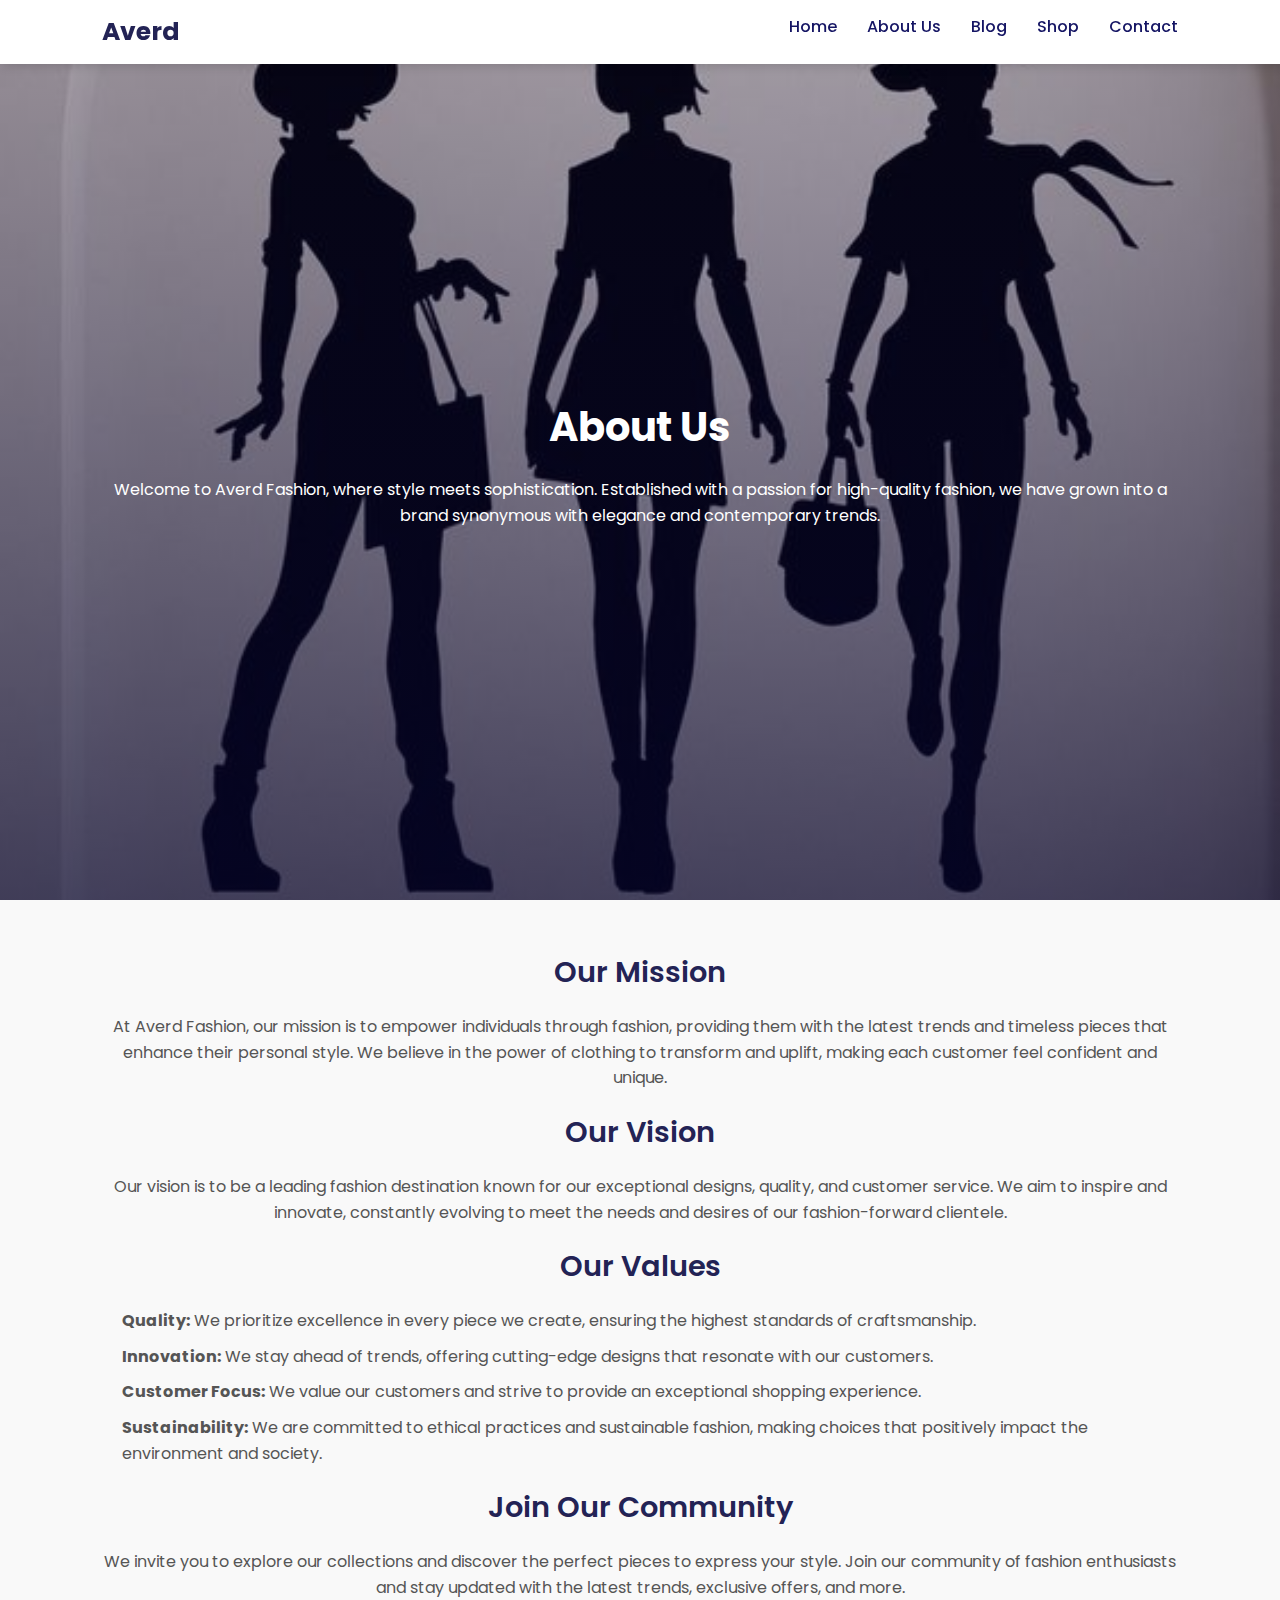
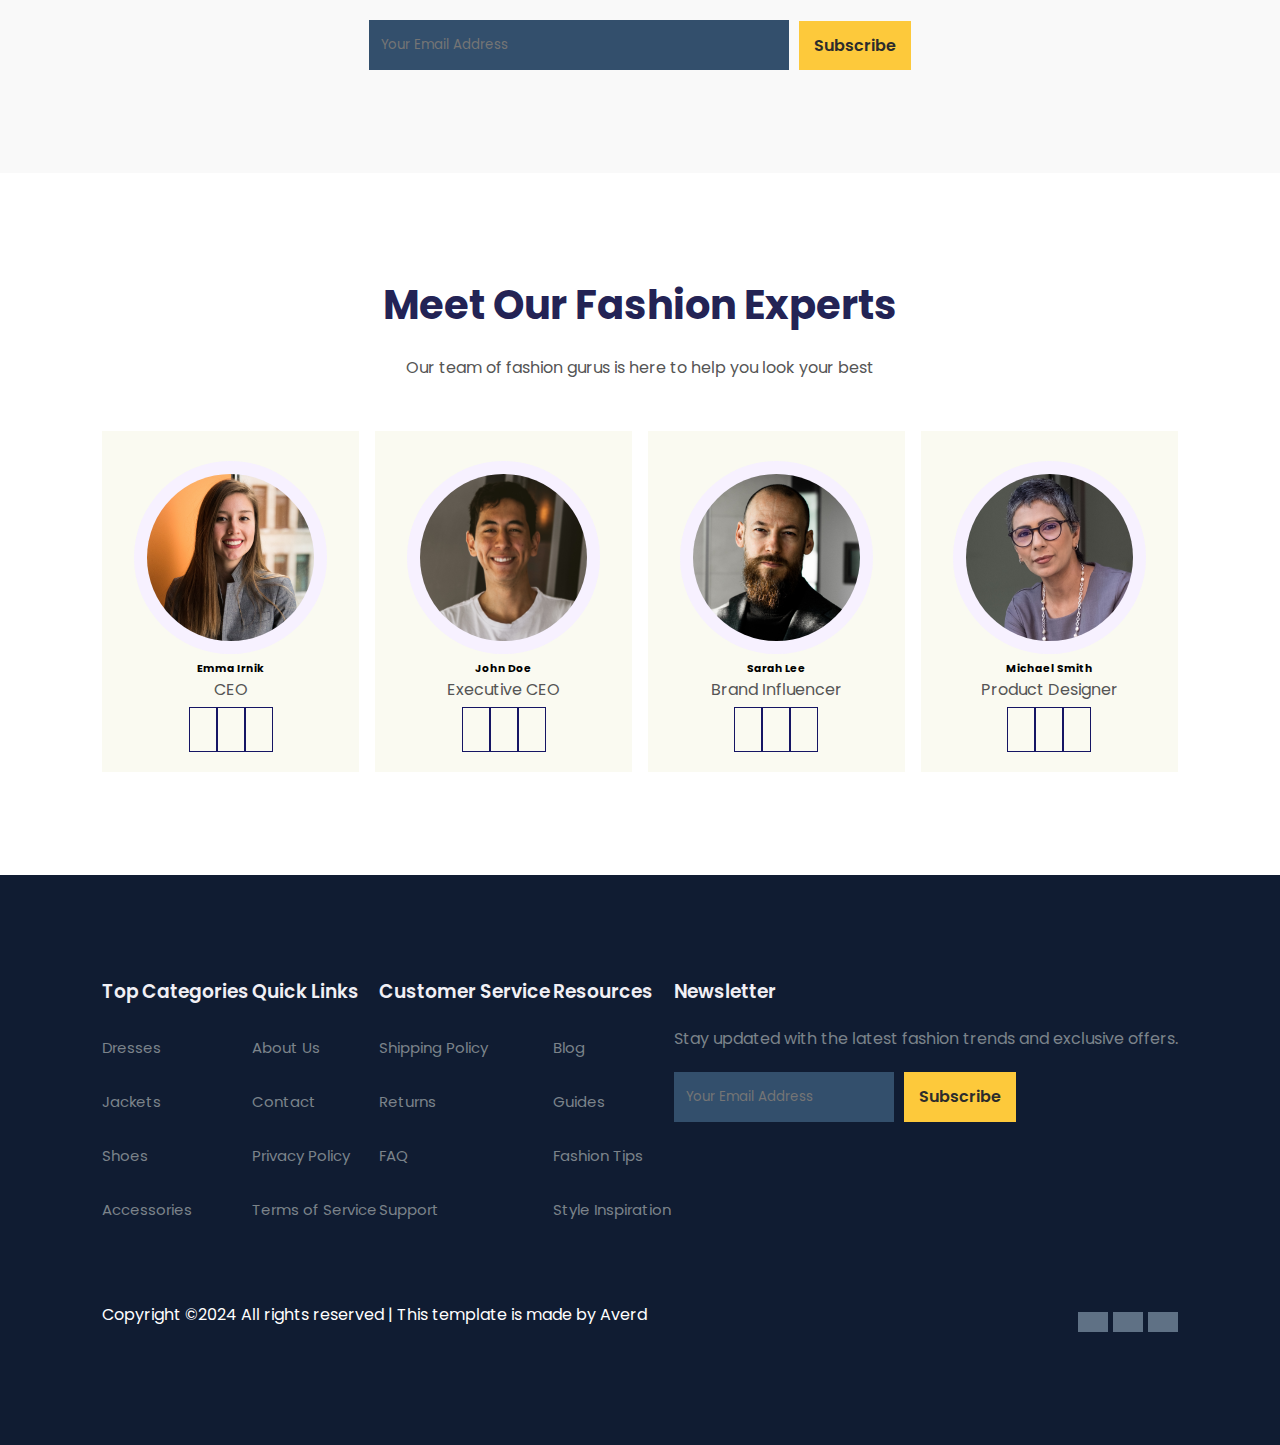
<file: about.html>
<!DOCTYPE html>
<html lang="en">

<head>
    <meta charset="UTF-8">
    <meta http-equiv="X-UA-Compatible" content="IE=edge">
    <meta name="viewport" content="width=device-width, initial-scale=1.0">
    <title>About Us - Averd Fashion</title>
    <link rel="stylesheet" href="style.css">
    <link rel="stylesheet" href="https://cdnjs.cloudflare.com/ajax/libs/font-awesome/6.5.2/css/all.min.css"
        integrity="sha512-SnH5WK+bZxgPHs44uWIX+LLJAJ9/2PkPKZ5QiAj6Ta86w+fsb2TkcmfRyVX3pBnMFcV7oQPJkl9QevSCWr3W6A=="
        crossorigin="anonymous" referrerpolicy="no-referrer" />
</head>

<body>
    <header>
        <nav>
            <a href="index.html" class="logo">Averd</a>
            <div class="navigation">
                <ul>
                    <li><a href="index.html">Home</a></li>
                    <li><a href="about.html">About Us</a></li>
                    <li><a href="blog.html">Blog</a></li>
                    <li><a href="shop.html">Shop</a></li>
                    <li><a href="contact.html">Contact</a></li>
                </ul>
            </div>
        </nav>
    </header>


    <section id="about-header">
        <h1>About Us</h1>
        <p>Welcome to Averd Fashion, where style meets sophistication. Established with a passion for high-quality fashion, we have grown into a brand synonymous with elegance and contemporary trends.</p>
    </section>

    <section id="about-us">
        <div class="container">
            <h2>Our Mission</h2>
            <p>At Averd Fashion, our mission is to empower individuals through fashion, providing them with the latest trends and timeless pieces that enhance their personal style. We believe in the power of clothing to transform and uplift, making each customer feel confident and unique.</p>
            <h2>Our Vision</h2>
            <p>Our vision is to be a leading fashion destination known for our exceptional designs, quality, and customer service. We aim to inspire and innovate, constantly evolving to meet the needs and desires of our fashion-forward clientele.</p>
            <h2>Our Values</h2>
            <ul>
                <li><strong>Quality:</strong> We prioritize excellence in every piece we create, ensuring the highest standards of craftsmanship.</li>
                <li><strong>Innovation:</strong> We stay ahead of trends, offering cutting-edge designs that resonate with our customers.</li>
                <li><strong>Customer Focus:</strong> We value our customers and strive to provide an exceptional shopping experience.</li>
                <li><strong>Sustainability:</strong> We are committed to ethical practices and sustainable fashion, making choices that positively impact the environment and society.</li>
            </ul>
            <h2>Join Our Community</h2>
            <p>We invite you to explore our collections and discover the perfect pieces to express your style. Join our community of fashion enthusiasts and stay updated with the latest trends, exclusive offers, and more.</p>
            <div class="community">
                <input type="text" placeholder="Your Email Address">
                <a href="#" class="yellow">Subscribe</a>
            </div>
           
        </div>
    </section>

    <!-- Profiles -->
    <section id="experts">
        <h1>Meet Our Fashion Experts</h1>
        <p>Our team of fashion gurus is here to help you look your best</p>
        <div class="expert-box">
            <div class="profile">
                <img src="images/pro1.webp" alt="">
                <h6>Emma Irnik</h6>
                <p>CEO</p>
                <div class="pro-links">
                    <i class="fab fa-facebook-f"></i>
                    <i class="fab fa-instagram"></i>
                    <i class="fab fa-linkedin-in"></i>
                </div>
            </div>
            <div class="profile">
                <img src="images/pro2.webp" alt="">
                <h6>John Doe</h6>
                <p>Executive CEO</p>
                <div class="pro-links">
                    <i class="fab fa-facebook-f"></i>
                    <i class="fab fa-instagram"></i>
                    <i class="fab fa-linkedin-in"></i>
                </div>
            </div>
            <div class="profile">
                <img src="images/pro3.webp" alt="">
                <h6>Sarah Lee</h6>
                <p>Brand Influencer</p>
                <div class="pro-links">
                    <i class="fab fa-facebook-f"></i>
                    <i class="fab fa-instagram"></i>
                    <i class="fab fa-linkedin-in"></i>
                </div>
            </div>
            <div class="profile">
                <img src="images/pro4.webp" alt="">
                <h6>Michael Smith</h6>
                <p>Product Designer</p>
                <div class="pro-links">
                    <i class="fab fa-facebook-f"></i>
                    <i class="fab fa-instagram"></i>
                    <i class="fab fa-linkedin-in"></i>
                </div>
            </div>
        </div>
    </section>


    <!-- Footer -->
    <footer>
        <div class="footer-col">
            <h3>Top Categories</h3>
            <li>Dresses</li>
            <li>Jackets</li>
            <li>Shoes</li>
            <li>Accessories</li>
        </div>
        <div class="footer-col">
            <h3>Quick Links</h3>
            <li>About Us</li>
            <li>Contact</li>
            <li>Privacy Policy</li>
            <li>Terms of Service</li>
        </div>
        <div class="footer-col">
            <h3>Customer Service</h3>
            <li>Shipping Policy</li>
            <li>Returns</li>
            <li>FAQ</li>
            <li>Support</li>
        </div>
        <div class="footer-col">
            <h3>Resources</h3>
            <li>Blog</li>
            <li>Guides</li>
            <li>Fashion Tips</li>
            <li>Style Inspiration</li>
        </div>
        <div class="footer-col">
            <h3>Newsletter</h3>
            <p>Stay updated with the latest fashion trends and exclusive offers.</p>
            <div class="subscribe">
                <input type="text" placeholder="Your Email Address">
                <a href="#" class="yellow">Subscribe</a>
            </div>
        </div>
        <div class="copyright">
            <p>Copyright ©2024 All rights reserved | This template is made by Averd</p>
            <div class="pro-links">
                <i class="fab fa-facebook-f"></i>
                <i class="fab fa-instagram"></i>
                <i class="fab fa-linkedin-in"></i>
            </div>
        </div>
    </footer>
</body>

</html>
</file>
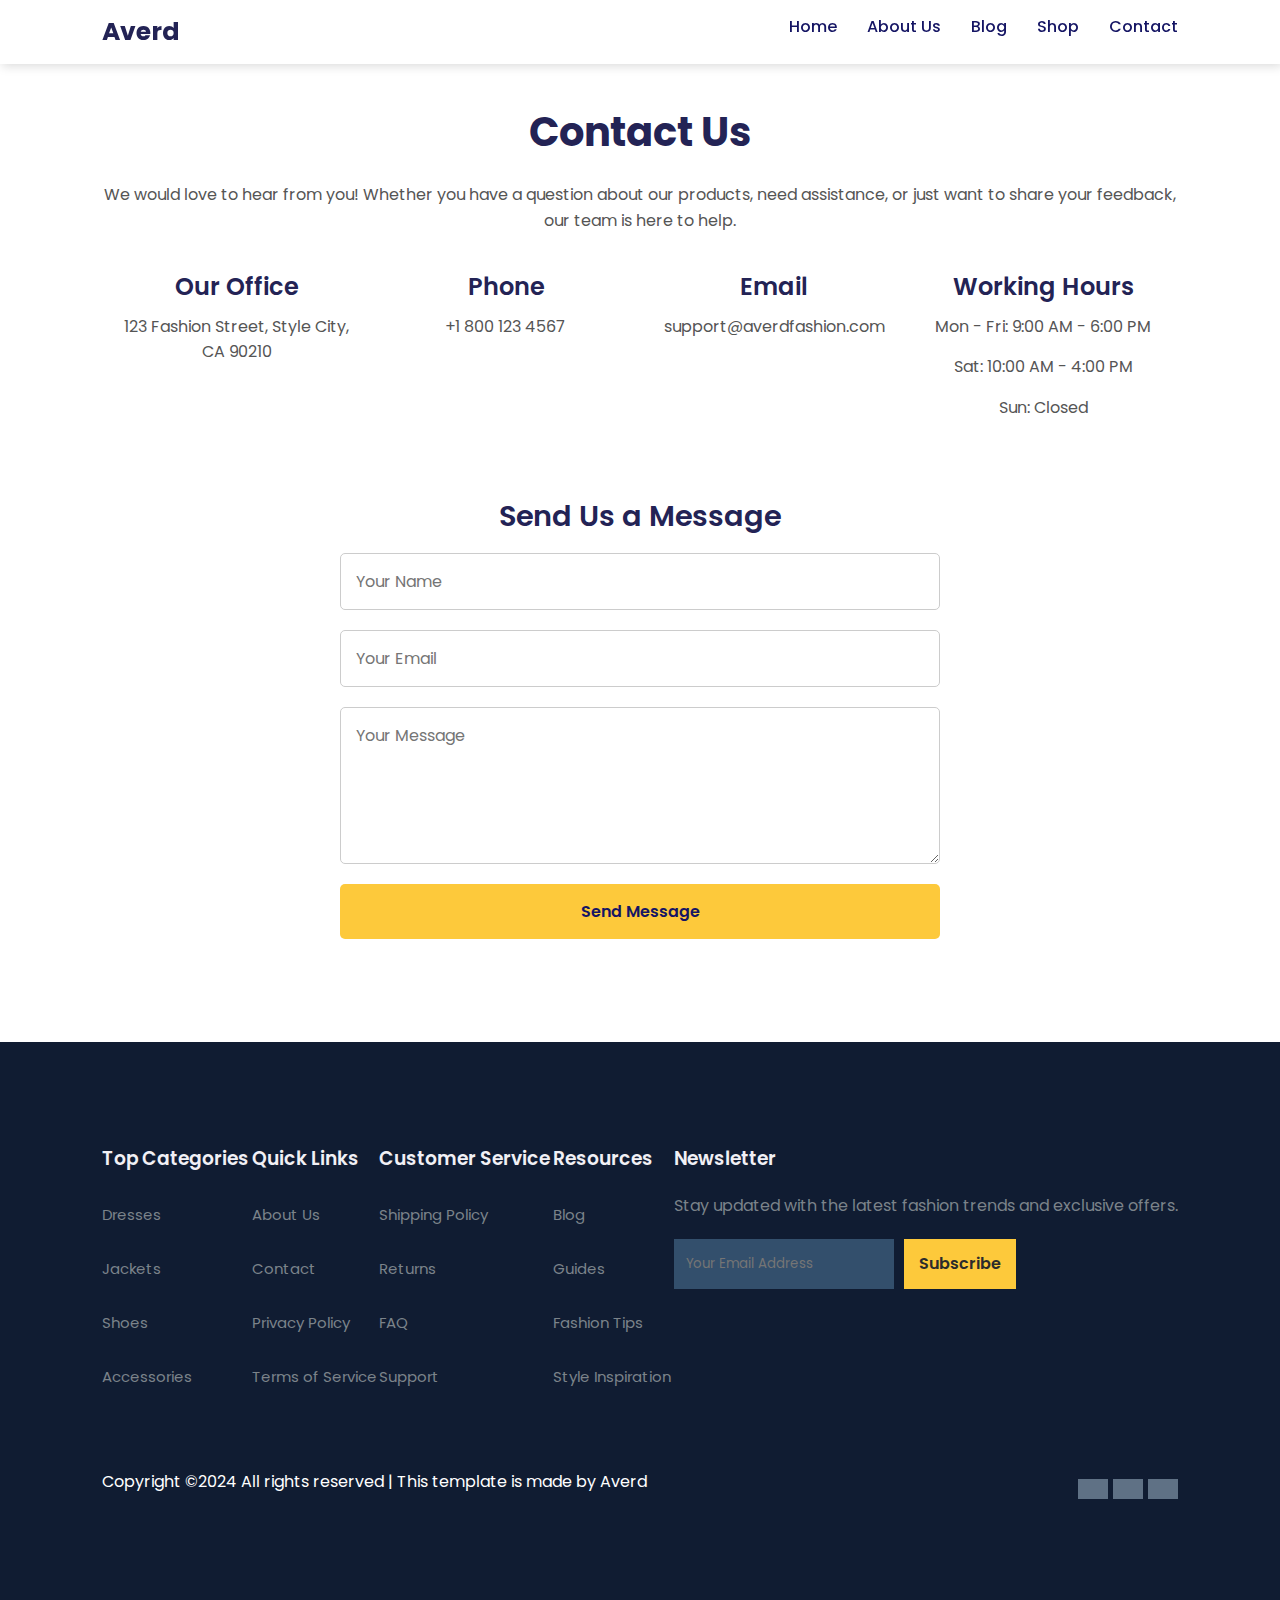
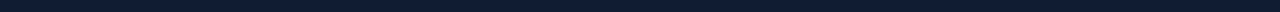
<file: contact.html>
<!DOCTYPE html>
<html lang="en">

<head>
    <meta charset="UTF-8">
    <meta http-equiv="X-UA-Compatible" content="IE=edge">
    <meta name="viewport" content="width=device-width, initial-scale=1.0">
    <title>Contact Us - Averd Fashion</title>
    <link rel="stylesheet" href="style.css">
    <link rel="stylesheet" href="https://cdnjs.cloudflare.com/ajax/libs/font-awesome/6.5.2/css/all.min.css" integrity="sha512-SnH5WK+bZxgPHs44uWIX+LLJAJ9/2PkPKZ5QiAj6Ta86w+fsb2TkcmfRyVX3pBnMFcV7oQPJkl9QevSCWr3W6A==" crossorigin="anonymous" referrerpolicy="no-referrer" />
</head>

<body>
    <header>
        <nav>
            <a href="index.html" class="logo">Averd</a>
            <div class="navigation">
                <ul>
                    <li><a href="index.html">Home</a></li>
                    <li><a href="about.html">About Us</a></li>
                    <li><a href="blog.html">Blog</a></li>
                    <li><a href="shop.html">Shop</a></li>
                    <li><a href="contact.html">Contact</a></li>
                </ul>
            </div>
        </nav>
    </header>

    <section id="contact-us">
        <div class="container">
            <h1>Contact Us</h1>
            <p>We would love to hear from you! Whether you have a question about our products, need assistance, or just want to share your feedback, our team is here to help.</p>
            <div class="contact-info">
                <div class="contact-item">
                    <i class="fas fa-map-marker-alt"></i>
                    <h2>Our Office</h2>
                    <p>123 Fashion Street, Style City, CA 90210</p>
                </div>
                <div class="contact-item">
                    <i class="fas fa-phone-alt"></i>
                    <h2>Phone</h2>
                    <p>+1 800 123 4567</p>
                </div>
                <div class="contact-item">
                    <i class="fas fa-envelope"></i>
                    <h2>Email</h2>
                    <p>support@averdfashion.com</p>
                </div>
                <div class="contact-item">
                    <i class="fas fa-clock"></i>
                    <h2>Working Hours</h2>
                    <p>Mon - Fri: 9:00 AM - 6:00 PM</p>
                    <p>Sat: 10:00 AM - 4:00 PM</p>
                    <p>Sun: Closed</p>
                </div>
            </div>
            <h2>Send Us a Message</h2>
            <form action="#" method="post" class="contact-form">
                <input type="text" name="name" placeholder="Your Name" required>
                <input type="email" name="email" placeholder="Your Email" required>
                <textarea name="message" placeholder="Your Message" rows="5" required></textarea>
                <button type="submit" class="btn yellow">Send Message</button>
            </form>
        </div>
    </section>

    <!-- Footer -->
    <footer>
        <div class="footer-col">
            <h3>Top Categories</h3>
            <li>Dresses</li>
            <li>Jackets</li>
            <li>Shoes</li>
            <li>Accessories</li>
        </div>
        <div class="footer-col">
            <h3>Quick Links</h3>
            <li>About Us</li>
            <li>Contact</li>
            <li>Privacy Policy</li>
            <li>Terms of Service</li>
        </div>
        <div class="footer-col">
            <h3>Customer Service</h3>
            <li>Shipping Policy</li>
            <li>Returns</li>
            <li>FAQ</li>
            <li>Support</li>
        </div>
        <div class="footer-col">
            <h3>Resources</h3>
            <li>Blog</li>
            <li>Guides</li>
            <li>Fashion Tips</li>
            <li>Style Inspiration</li>
        </div>
        <div class="footer-col">
            <h3>Newsletter</h3>
            <p>Stay updated with the latest fashion trends and exclusive offers.</p>
            <div class="subscribe">
                <input type="text" placeholder="Your Email Address">
                <a href="#" class="yellow">Subscribe</a>
            </div>
        </div>
        <div class="copyright">
            <p>Copyright ©2024 All rights reserved | This template is made by Averd</p>
            <div class="pro-links">
                <i class="fab fa-facebook-f"></i>
                <i class="fab fa-instagram"></i>
                <i class="fab fa-linkedin-in"></i>
            </div>
        </div>
    </footer>
</file>
<file: style.css>
@import url("https://fonts.googleapis.com/css2?family=Poppins:wght@100;200;300;400;500;600;700;800;900&display=swap");

* {
    margin: 0;
    padding: 0;
    box-sizing: border-box;
    font-family: "Poppins", sans-serif;
}

body {
    font-family: "Poppins", sans-serif;
}

/* Global Styling */
h1 {
    font-size: 2.5rem;
    font-weight: 700;
    color: rgb(35, 35, 85);
    margin-bottom: 20px;
}

h2 {
    font-size: 1.8rem;
    font-weight: 600;
    color: rgb(35, 35, 85);
    margin-bottom: 15px;
}

p {
    font-size: 1rem;
    color: #555;
    line-height: 1.6;
    margin-bottom: 15px;
}

ul {
    list-style: none;
    padding-left: 0;
}

li {
    font-size: 1rem;
    color: #555;
    line-height: 1.6;
    margin-bottom: 10px;
}

.active{
    border: 3px sold #fdc93b;
}

/* Navigation */

nav{
    display: flex;
    flex-direction: row;
    justify-content: space-between;
    padding: 1vw 8vw;
    align-items: center;
    box-shadow: 2px 2px 10px rgba(0, 0, 0, 0.15);
    position: fixed;
    background-color: #fff;
    width: 100%;
    z-index: 999;
}

nav .navigation {
    display: flex;
}

nav a.logo{
    text-decoration: none;
    color: rgb(35, 35, 85);
    font-size: 25px;
    font-weight: bold;
}
#menu-close{
    display: none;
}

#menu-btn{
    width: 30px;
    height: 30px;
    display: none;
}

nav .navigation ul{
    display: flex;
    justify-content: flex-end;
    align-items: center;
}

nav .navigation ul li{
    list-style: none;
    margin-left: 30px;
}

nav .navigation ul li a{
    text-decoration: none;
    color: rgb(21, 21, 100);
    font-size: 16px;
    font-weight: 500;
    transition: 0.3s ease;
}

nav .navigation ul li a:hover{
    color: #fdc93b;
    
}


/* Home */
#home {
    background-image: linear-gradient(rgba(9, 5, 54, 0.3), rgba(5, 4, 46, 0.7)), url('images/back.jpg');
    width: 100%;
    height: 100vh;
    background-position: center;
    background-size: cover;
    display: flex;
    flex-direction: column;
    justify-content: center;
    align-items: center;
    text-align: center;
    padding-top: 40px;
}

#home h2 {
    color: #fff;
    font-size: 2.2rem;
    letter-spacing: 1px;
}

#home p {
    color: #fff;
    font-size: 1rem;
    letter-spacing: 1px;
    width: 70%;
    margin-bottom: 30px;
}

#home a {
    text-decoration: none;
    font-size: 1rem;
    padding: 13px 35px;
    background-color: #fff;
    font-weight: 600;
    border-radius: 5px;
}

#home a.blue {
    color: #fff;
    background-color: rgb(21, 21, 100);
    transition: 0.3s ease;
}

#home a.blue:hover {
    color: rgb(21, 21, 100);
    background-color: #fff;
}

#home a.yellow {
    color: #fff;
    background-color: #fdc93b;
    margin-left: 10px;
    transition: 0.3s ease;
}

#home a.yellow:hover {
    color: rgb(21, 21, 100);
    background-color: #fff;
}



/* Features */
#features {
    padding: 5vw 8vw 0 8vw;
    text-align: center;
}

#features .fea-base {
    display: grid;
    grid-template-columns: repeat(auto-fit, minmax(320px, 1fr));
    grid-gap: 1rem;
    margin-top: 50px;
}

#features .fea-box {
    background-color: #f9f9ff;
    text-align: start;
    padding: 10px 20px;
}

#features .fea-box i {
    font-size: 2.3rem;
    color: rgb(44, 44, 80);
}

#features .fea-box h3 {
    font-size: 1.2rem;
    font-weight: 600;
    color: rgb(46, 46, 59);
    padding: 13px 0;
}

#features .fea-box p {
    font-size: 1rem;
    font-weight: 400;
    color: rgb(70, 70, 87);
}

/* Shop */
#shops {
    display: grid;
    grid-template-columns: repeat(auto-fit, minmax(300px, 1fr));
    grid-gap: 2vw;
    padding: 4vw 8vw;
}

.shop-card {
    position: relative;
    overflow: hidden;
    border-radius: 10px;
    box-shadow: 0 4px 8px rgba(0, 0, 0, 0.1);
    transition: transform 0.3s ease;
}

.shop-card img {
    width: 100%;
    height: 100%;
    object-fit: cover;
    transition: transform 0.3s ease;
}

.shop-card .shop-content {
    position: absolute;
    top: 0;
    left: 0;
    right: 0;
    bottom: 0;
    display: flex;
    justify-content: center;
    align-items: center;
    flex-direction: column;
    background: rgba(0, 0, 0, 0.5);
    color: white;
    opacity: 0;
    transition: opacity 0.3s ease;
}

.shop-card h2, .shop-card p {
    margin: 0;
    color: #fff;
}

.shop-card:hover {
    transform: scale(1.05);
   
}

.shop-card:hover img {
    transform: scale(1.1);
    
}

.shop-card:hover .shop-content {
    opacity: 1;
    
}

/* Registration */
#registration {
    padding: 6vw 8vw;
    background-image: linear-gradient(rgba(99, 112, 168, 0.5), rgba(81, 91, 233, 0.5)), url('images/signup.jpg');
    width: 100%;
    height: 100%;
    background-size: cover;
    background-position: center;
    display: flex;
    justify-content: space-between;
    align-items: center;
}

.registration-container {
    display: flex;
    justify-content: space-around;
    flex-direction: column;
    justify-content: center;
}

#registration .reminder {
    color: #fff;
}

#registration h1 {
    color: #fff;
}

#registration .reminder .time {
    display: flex;
    margin-top: 40px;
}

#registration .reminder .time .date {
    text-align: center;
    padding: 13px 33px;
    background: rgba(255, 255, 255, 0.25);
    backdrop-filter: blur(4px);
    box-shadow: 0 8px 32px 0 rgba(31, 38, 135, 0.37);
    border-radius: 10px;
    margin: 0 5px 10px 5px;
    border: 1px solid rgba(255, 255, 255, 0.18);
    font-size: 1.1rem;
    font-weight: 600;
}

#registration .form {
    background-color: #fff;
    border-radius: 8px;
    display: flex;
    flex-direction: column;
    padding: 40px;
    box-shadow: 0 8px 32px 0 rgba(31, 38, 135, 0.37);
}

#registration .form input {
    margin: 15px 0;
    padding: 15px 10px;
    border: 1px solid rgb(84, 40, 241);
    outline: none;
}

#registration .form input {
    color: #413c3c;
    font-weight: 500;
    font-size: 0.9rem;
}

#registration .form .btn {
    margin-top: 20px;
}

#registration .form a.yellow {
    text-decoration: none;
    font-size: 1rem;
    padding: 13px 35px;
    background-color: #fff;
    font-weight: 600;
    border-radius: 5px;
    color: #fff;
    background-color: #fdc93b;
    transition: 0.3s ease;
}

#registration .form a.yellow:hover {
    color: rgb(21, 21, 100);
    background-color: #fff;
}

/* Testimonials */
#testimonials {
    text-align: center;
    padding: 8vw;
}

.testimonial-box {
    height: 400px;
    width: 100%;
    display: flex;
    justify-content: center;
    align-items: center;
    margin-top: 30px;
}

.testimonial {
    max-width: 900px;
    position: relative;
    width: 100%;
    padding: 50px 0;
    overflow: hidden;
}

.testimonial .test-image {
    height: 170px;
    width: 170px;
    object-fit: cover;
    border-radius: 50%;
}

.testimonial .slide {
    display: flex;
    align-items: center;
    justify-content: center;
    flex-direction: column;
    row-gap: 30px;
}

.slide p {
    padding: 0 160px;
}

.slide .quote-icon {
    font-size: 30px;
    color: #fdc93b;
}

.slide .details {
    display: flex;
    flex-direction: column;
    align-items: center;
}

.details span {
    color: #000;
}

.details .job {
    font-size: 14px;
}

/* Swiper Buttons */
.swipe-btn {
    height: 40px;
    width: 40px;
    background-color: rgba(0, 0, 0, 0.1);
    border-radius: 50%;
    transform: translateY(30px);
    transition: 0.3s;
}

.swipe-btn:hover {
    background-color: rgba(0, 0, 0, 0.3);
}

.swipe-btn::after, .swipe-btn::before {
    font-size: 20px;
    color: #fff;
}

.swiper-pagination-bullet {
    background-color: rgb(21, 21, 100);
}

/* Experts */
#experts {
    padding: 8vw;
    text-align: center;
}

#experts .expert-box {
    display: grid;
    grid-template-columns: repeat(auto-fit, minmax(250px, 1fr));
    grid-gap: 1rem;
    margin-top: 50px;
}

#experts .expert-box .profile {
    background: #fafaf1;
    padding: 30px 10px;
}

#experts .expert-box .profile .pro-links {
    margin-top: 0px;
}

#experts .expert-box .profile .pro-links i {
    padding: 10px 13px;
    border: 1px solid rgb(21, 21, 100);
    cursor: pointer;
    transition: 0.3s ease;
}

#experts .expert-box .profile .pro-links i:hover {
    background-color: rgb(21, 21, 100);
    color: #fff;
    border: 1px solid rgb(21, 21, 100);
    cursor: pointer;
}

/* Footer */
footer {
    padding: 8vw;
    background-color: #101c32;
    display: flex;
    justify-content: space-between;
    align-items: flex-start;
    flex-wrap: wrap;
}

footer .footer-col {
    padding-bottom: 40px;
}

footer h3 {
    color: rgb(241, 240, 245);
    font-weight: 600;
    padding-bottom: 20px;
}

footer li {
    list-style: none;
    color: #7b838a;
    padding: 10px 0;
    font-size: 15px;
    cursor: pointer;
    transition: 0.3s ease;
}

footer li:hover {
    color: rgb(241, 240, 245);
}

footer p {
    color: #7b838a;
}

footer .subscribe {
    margin-top: 20px;
    display: flex;
    gap: 10px;
}

footer input {
    width: 220px;
    padding: 15px 12px;
    background: #334f6c;
    border: none;
    outline: none;
    color: #fff;
}

footer .subscribe a {
    text-decoration: none;
    font-size: 1rem;
    padding: 12px 15px;
    background-color: #fff;
    font-weight: 600;
}

footer .subscribe a.yellow {
    color: #2c2c2c;
    background-color: #fdc93b;
    transition: 0.3s ease;
}

footer .subscribe a.yellow:hover {
    color: rgb(21, 21, 100);
    background-color: #fff;
}

footer .copyright {
    margin-top: 20px;
    display: flex;
    justify-content: space-between;
    align-items: center;
    width: 100%;
}

footer .copyright p {
    color: white;
}

footer .copyright .pro-links {
    margin-top: 0px;
    display: flex;
    gap: 5px;
}

footer .copyright .pro-links i {
    background-color: #5f7185;
    color: #fff;
    padding: 10px 15px;
}

footer .copyright .pro-links i:hover {
    background-color: #fdc93b;
    color: #2c2c2c;
}

/* About Us Section */

#about-header{
    background-image: linear-gradient(rgba(9, 5, 54, 0.3), rgba(5, 4, 46, 0.7)), url('images/About.jpg');
    width: 100%;
    height: 100vh;
    background-position: center;
    background-size: cover;
    display: flex;
    flex-direction: column;
    justify-content: center;
    align-items: center;
    text-align: center;
    padding-top: 40px;
}

#about-header h1, #about-header p {
    color: #fff;
    text-align: center;
    padding: 0 8vw;
}

#about-us {
    padding: 4vw 8vw 8vw 8vw;
    background-color: #f9f9f9;
    text-align: center;
}

#about-us .container {
    max-width: 1200px;
    margin: auto;
}

#about-us h1, #about-us h2, #about-us p, #about-us ul {
    margin-bottom: 20px;
}

#about-us ul li {
    text-align: left;
    margin-left: 20px;
}

.community{
    margin-top: 20px;
    display: flex;
    gap: 10px;
    align-items: center;
    justify-content: center;
}

.community input{
    width: 420px;
    padding: 15px 12px;
    background: #334f6c;
    border: none;
    outline: none;
    color: #fff;
}

.community a{
    text-decoration: none;
    font-size: 1rem;
    padding: 12px 15px;
    background-color: #fff;
    font-weight: 600;
}

.community a.yellow {
    color: #2c2c2c;
    background-color: #fdc93b;
    transition: 0.3s ease;
}

.community a.yellow:hover {
    color: rgb(21, 21, 100);
    background-color: #fff;
}



/* Contact Us Section */
#contact-us {
    padding: 8vw;
    background-color: #fff;
    text-align: center;
}

#contact-us .container {
    max-width: 1200px;
    margin: auto;
}

#contact-us .contact-info {
    display: flex;
    justify-content: space-around;
    flex-wrap: wrap;
    margin-bottom: 40px;
}

#contact-us .contact-item {
    flex: 1;
    min-width: 200px;
    max-width: 300px;
    margin: 20px;
}

#contact-us .contact-item i {
    font-size: 2.5rem;
    color: rgb(21, 21, 100);
    margin-bottom: 10px;
}

#contact-us .contact-item h2 {
    font-size: 1.5rem;
    font-weight: 600;
    color: rgb(35, 35, 85);
    margin-bottom: 10px;
}

#contact-us .contact-item p {
    font-size: 1rem;
    color: #555;
}

#contact-us .contact-form {
    max-width: 600px;
    margin: auto;
    display: flex;
    flex-direction: column;
    gap: 20px;
}

#contact-us .contact-form input, 
#contact-us .contact-form textarea {
    width: 100%;
    padding: 15px;
    border: 1px solid #ccc;
    border-radius: 5px;
    font-size: 1rem;
}

#contact-us .contact-form button {
    padding: 15px;
    border: none;
    border-radius: 5px;
    background-color: #fdc93b;
    color: rgb(21, 21, 100);
    font-size: 1rem;
    font-weight: 600;
    cursor: pointer;
    transition: background-color 0.3s ease;
}

#contact-us .contact-form button:hover {
    background-color: rgb(21, 21, 100);
    color: #fff;
}

/* Responsive Design */
@media (max-width: 769px) {
    nav {
        padding: 15px 20px;
    }

    nav .logo {
        font-size: 1.6rem;
    }

    #menu-close, #menu-btn {
        display: initial;
        font-size: 1.6rem;
        color: #fff;
    }

    nav .navigation ul {
        display: flex;
        position: absolute;
        right: -220px;
        top: 0;
        width: 220px;
        background-color: rgba(17, 20, 104, 0.45);
        backdrop-filter: blur(4.5px);
        border: 1px solid rgba(255, 255, 255, 0.18);
        height: 100vh;
        justify-content: flex-start;
        align-items: flex-start;
        flex-direction: column;
    }

    nav .navigation ul.active {
        right: 0;
    }

    nav .navigation ul li {
        padding: 20px 0 20px 40px;
        margin-left: 0;
    }

    nav .navigation ul li a {
        color: #fff;
    }

    #home {
        padding-top: 0px;
    }

    #home p {
        width: 90%;
    }

    #features {
        padding: 8vw 4vw 0 4vw;
    }

    #registration {
        padding: 6vw 4vw;
    }

    #registration .reminder .time {
        flex-wrap: wrap;
    }

    #experts {
        padding: 8vw 4vw;
    }

    /* #experts .expert-box .profile .pro-links {
        margin-top: 15px;
        display: flex;
        flex-direction: column;
        row-gap: 10px;
    } */
}

@media (max-width: 475px) {
    #shops {
        grid-template-columns: 1fr;
        padding: 4vw;
    }

    .contact-info {
        flex-direction: column;
        align-items: center;
    }

    .contact-item {
        max-width: none;
        margin: 20px 0;
    }

    .contact-form {
        width: 100%;
        padding: 0 20px;
    }
    
}
</file>
